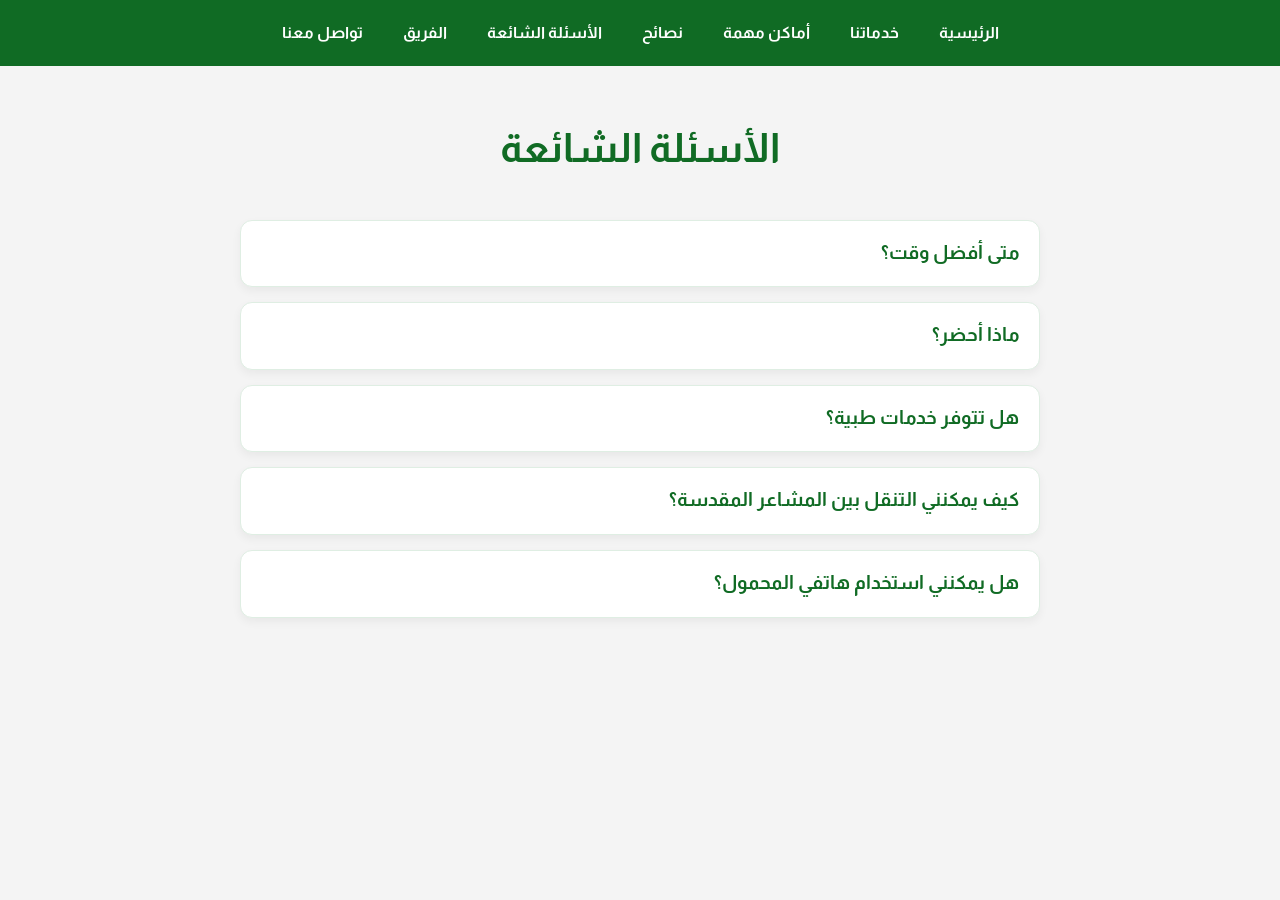
<file: faq.html>
<!DOCTYPE html>
<html lang="ar" dir="rtl">

<head>
  <meta charset="UTF-8">
  <meta name="viewport" content="width=device-width, initial-scale=1.0">
  <title>FAQ</title>
  <link rel="stylesheet" href="css/style.css">
  <link rel="stylesheet" href="css/responsive.css">
  <link href="https://fonts.googleapis.com/css2?family=Almarai:wght@300;400;700;800&display=swap" rel="stylesheet">


  <style>
    body {
      font-family: 'Almarai', sans-serif;
      background: #f4f4f4;
      margin: 0;
    }

    .faq-container {
      width: 90%;
      max-width: 800px;
      margin: 50px auto;
    }

    .faq-header {
      text-align: center;
      color: #106b24;
      margin-bottom: 40px;
      font-size: 2.5rem;
    }

    .card {
      background: #ffffff;
      padding: 20px;
      margin-bottom: 15px;
      border-radius: 12px;
      box-shadow: 0 4px 10px rgba(0, 0, 0, 0.05);
      transition: all 0.3s ease;
      border: 1px solid #dfeee3;
    }

    .card:hover {
      box-shadow: 0 6px 15px rgba(0, 0, 0, 0.1);
      transform: translateY(-2px);
    }

    .card button {
      width: 100%;
      text-align: right;
      background: none;
      border: none;
      font-size: 1.2rem;
      font-family: 'Almarai', sans-serif;
      font-weight: 700;
      color: #106b24;
      cursor: pointer;
      padding: 0;
      outline: none;
    }

    .answer {
      display: none;
      margin-top: 15px;
      padding-top: 15px;
      border-top: 1px solid #eee;
      color: #555;
      font-size: 1.1rem;
      line-height: 1.6;
    }
  </style>


</head>

<body>
  <header>
    <nav>
      <ul>
        <li><a href="index.html">الرئيسية</a></li>
        <li><a href="services_final_local.html">خدماتنا</a></li>
        <li><a href="Places.html">أماكن مهمة</a></li>
        <li><a href="tips.html">نصائح</a></li>
        <li><a href="faq.html">الأسئلة الشائعة</a></li>
        <li><a href="team.html">الفريق</a></li>
        <li><a href="ConatcatUs.html">تواصل معنا</a></li>
      </ul>
    </nav>
  </header>

  <div class="faq-container">
    <h1 class="faq-header">الأسئلة الشائعة</h1>

    <div class="card">
      <button onclick="show(0)">متى أفضل وقت؟</button>
      <p class="answer">في الأوقات الأقل ازدحاماً، وعادةً ما يكون ذلك في الصباح الباكر أو بعد منتصف الليل.</p>
    </div>

    <div class="card">
      <button onclick="show(1)">ماذا أحضر؟</button>
      <p class="answer">يُنصح بإحضار ملابس مريحة، حذاء مريح للمشي الطويل، زجاجة ماء، ومظلة شمسية.</p>
    </div>
    
    <div class="card">
      <button onclick="show(2)">هل تتوفر خدمات طبية؟</button>
      <p class="answer">نعم، تتوفر العديد من المراكز الصحية والمستشفيات الميدانية في محيط الحرم والمشاعر المقدسة لخدمة ضيوف الرحمن على مدار الساعة.</p>
    </div>

    <div class="card">
      <button onclick="show(3)">كيف يمكنني التنقل بين المشاعر المقدسة؟</button>
      <p class="answer">تتوفر حافلات النقل الترددي المخصصة لنقل الحجاج، بالإضافة إلى قطار المشاعر الذي يربط بين منى وعرفات ومزدلفة.</p>
    </div>

    <div class="card">
      <button onclick="show(4)">هل يمكنني استخدام هاتفي المحمول؟</button>
      <p class="answer">نعم، يمكنك استخدام هاتفك. يُنصح بشراء شريحة اتصال محلية عند الوصول للاستفادة من باقات الإنترنت والمكالمات بأسعار مناسبة.</p>
    </div>
  </div>

  <script src="js/script.js"></script>

</body>

</html>
</file>
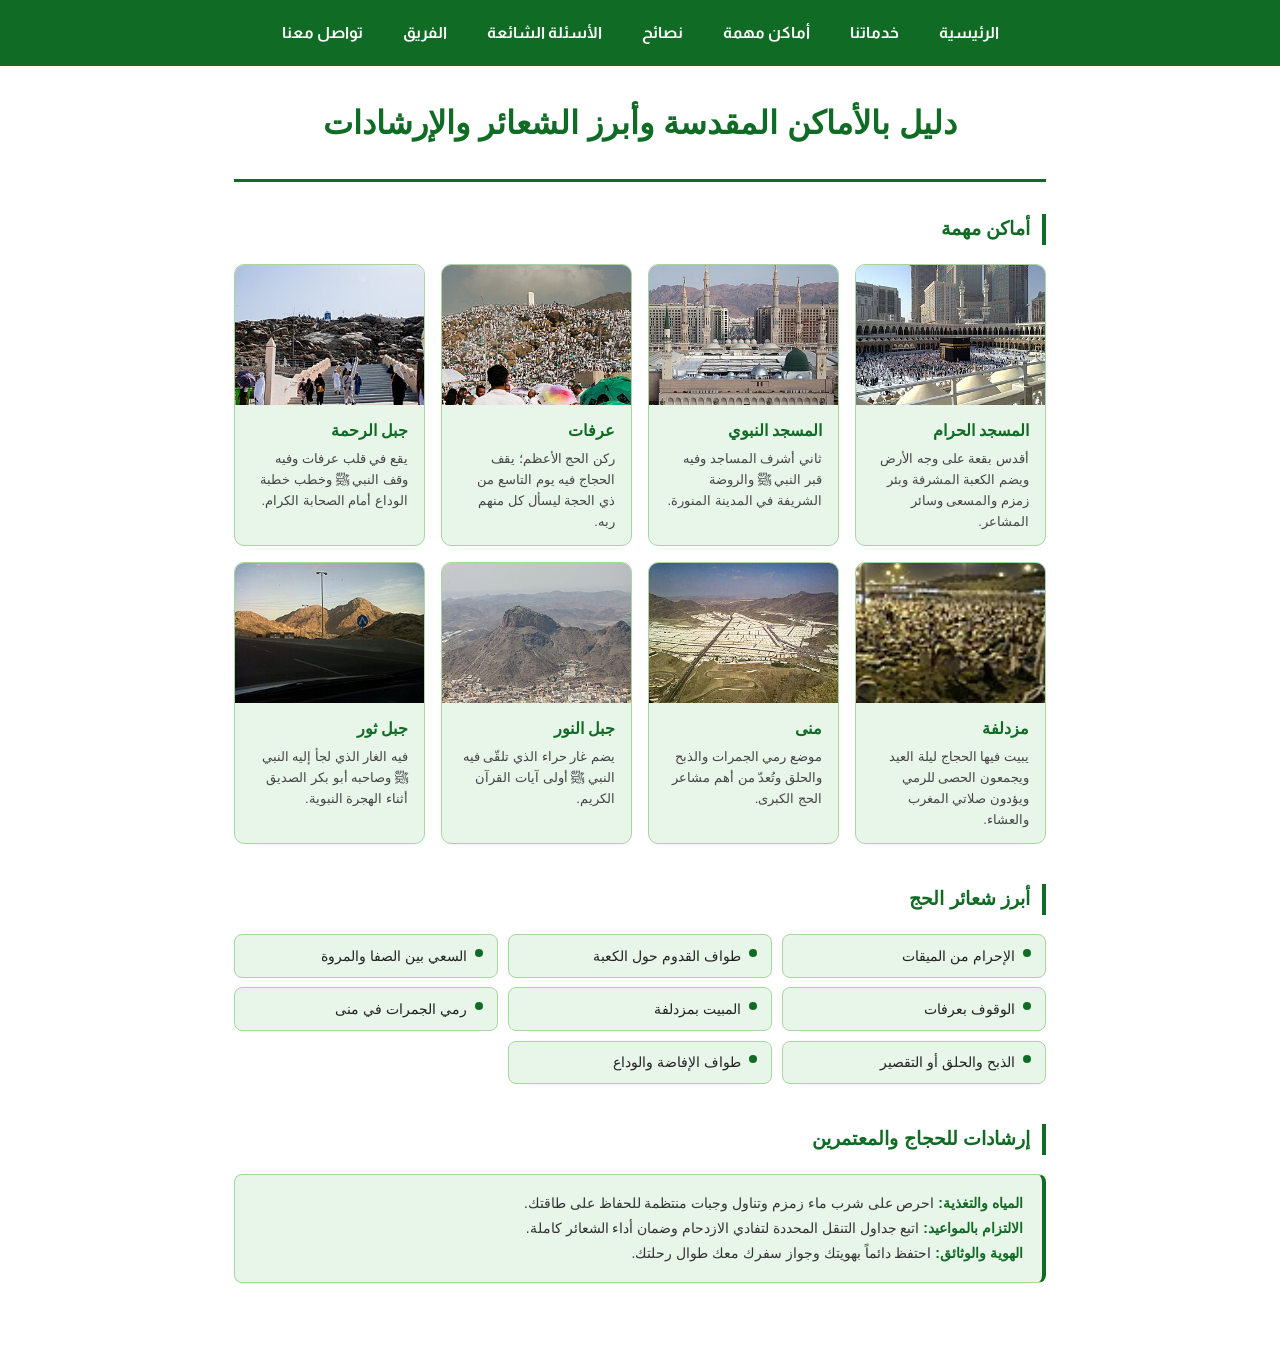
<file: Places.html>
<!DOCTYPE html>
<html lang="ar" dir="rtl">

<head>
  <meta charset="UTF-8">
  <meta name="viewport" content="width=device-width, initial-scale=1.0">
  <title>دليل الحجاج والمعتمرين</title>
  <link rel="stylesheet" href="css/placesStyle.css">
  <link rel="stylesheet" href="css/style.css">
  <link rel="stylesheet" href="css/responsive.css">
</head>
<body>
  <header>
    <nav>
      <ul>
        <li><a href="index.html">الرئيسية</a></li>
        <li><a href="services_final_local.html">خدماتنا</a></li>
        <li><a href="Places.html">أماكن مهمة</a></li>
        <li><a href="tips.html">نصائح</a></li>
        <li><a href="faq.html">الأسئلة الشائعة</a></li>
        <li><a href="team.html">الفريق</a></li>
        <li><a href="ConatcatUs.html">تواصل معنا</a></li>
      </ul>
    </nav>
  </header>

  <div class="page-wrapper">
    <div class="header">
      <h1>دليل بالأماكن المقدسة وأبرز الشعائر والإرشادات</h1>
    </div>

    <div class="section">
      <p class="section-title">أماكن مهمة</p>
      <div class="places-grid">

        <div class="place-card">
          <img src="src/haram.jpg" alt="المسجد الحرام">
          <div class="card-body">
            <h3>المسجد الحرام</h3>
            <p>أقدس بقعة على وجه الأرض ويضم الكعبة المشرفة وبئر زمزم والمسعى وسائر المشاعر.</p>
          </div>
        </div>

        <div class="place-card">
          <img src="src/nabawi.jpg" alt="المسجد النبوي">
          <div class="card-body">
            <h3>المسجد النبوي</h3>
            <p>ثاني أشرف المساجد وفيه قبر النبي ﷺ والروضة الشريفة في المدينة المنورة.</p>
          </div>
        </div>

        <div class="place-card">
          <img src="src/arafat.jpg" alt="عرفات">
          <div class="card-body">
            <h3>عرفات</h3>
            <p>ركن الحج الأعظم؛ يقف الحجاج فيه يوم التاسع من ذي الحجة ليسأل كل منهم ربه.</p>
          </div>
        </div>

        <div class="place-card">
          <img src="src/rahma.jpg" alt="جبل الرحمة">
          <div class="card-body">
            <h3>جبل الرحمة</h3>
            <p>يقع في قلب عرفات وفيه وقف النبي ﷺ وخطب خطبة الوداع أمام الصحابة الكرام.</p>
          </div>
        </div>

        <div class="place-card">
          <img src="src/muzdalifa.jpg" alt="مزدلفة">
          <div class="card-body">
            <h3>مزدلفة</h3>
            <p>يبيت فيها الحجاج ليلة العيد ويجمعون الحصى للرمي ويؤدون صلاتي المغرب والعشاء.</p>
          </div>
        </div>

        <div class="place-card">
          <img src="src/mina.jpg" alt="منى">
          <div class="card-body">
            <h3>منى</h3>
            <p>موضع رمي الجمرات والذبح والحلق وتُعدّ من أهم مشاعر الحج الكبرى.</p>
          </div>
        </div>

        <div class="place-card">
          <img src="src/noor.jpg" alt="جبل النور">
          <div class="card-body">
            <h3>جبل النور</h3>
            <p>يضم غار حراء الذي تلقّى فيه النبي ﷺ أولى آيات القرآن الكريم.</p>
          </div>
        </div>

        <div class="place-card">
          <img src="src/thor.jpg" alt="جبل ثور">
          <div class="card-body">
            <h3>جبل ثور</h3>
            <p>فيه الغار الذي لجأ إليه النبي ﷺ وصاحبه أبو بكر الصديق أثناء الهجرة النبوية.</p>
          </div>
        </div>

      </div>
    </div>

    <div class="section">
      <p class="section-title">أبرز شعائر الحج</p>
      <ul class="rituals-list">
        <li><span class="dot"></span>الإحرام من الميقات</li>
        <li><span class="dot"></span>طواف القدوم حول الكعبة</li>
        <li><span class="dot"></span>السعي بين الصفا والمروة</li>
        <li><span class="dot"></span>الوقوف بعرفات</li>
        <li><span class="dot"></span>المبيت بمزدلفة</li>
        <li><span class="dot"></span>رمي الجمرات في منى</li>
        <li><span class="dot"></span>الذبح والحلق أو التقصير</li>
        <li><span class="dot"></span>طواف الإفاضة والوداع</li>
      </ul>
    </div>

    <div class="section">
      <p class="section-title">إرشادات للحجاج والمعتمرين</p>
      <div class="tip-box">
        <strong>المياه والتغذية:</strong> احرص على شرب ماء زمزم وتناول وجبات منتظمة للحفاظ على طاقتك.<br>
        <strong>الالتزام بالمواعيد:</strong> اتبع جداول التنقل المحددة لتفادي الازدحام وضمان أداء الشعائر كاملة.<br>
        <strong>الهوية والوثائق:</strong> احتفظ دائماً بهويتك وجواز سفرك معك طوال رحلتك.
      </div>
    </div>

  </div>

</body>

</html>
</file>
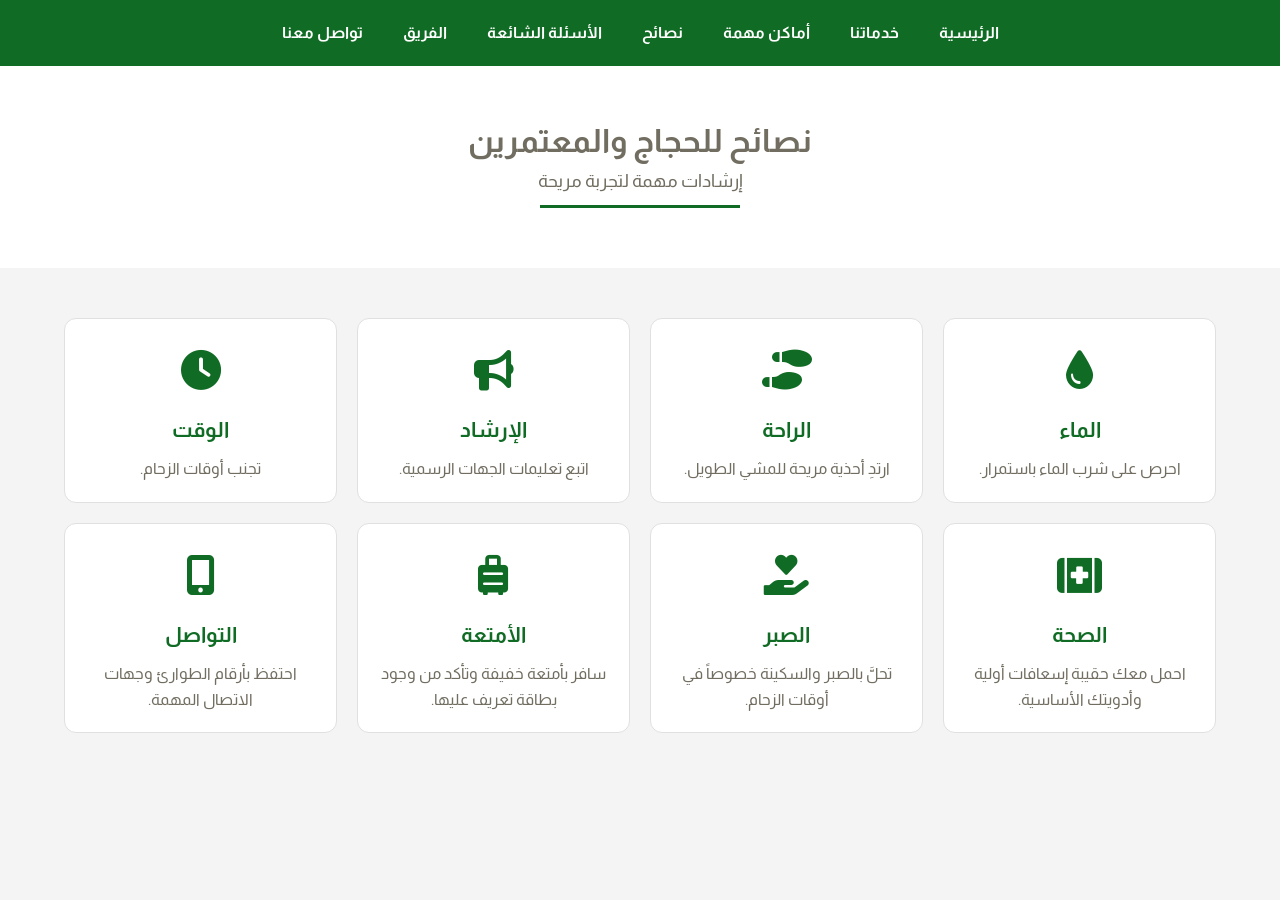
<file: tips.html>
<!DOCTYPE html>
<html lang="ar" dir="rtl">

<head>
  <meta charset="UTF-8">
  <meta name="viewport" content="width=device-width, initial-scale=1.0">
  <title>Tips</title>
  <link rel="stylesheet" href="css/style.css">
  <link rel="stylesheet" href="css/responsive.css">
  <link href="https://fonts.googleapis.com/css2?family=Almarai:wght@300;400;700;800&display=swap" rel="stylesheet">
  <link rel="stylesheet" href="https://cdnjs.cloudflare.com/ajax/libs/font-awesome/6.0.0-beta3/css/all.min.css">


  <style>
    body {
      font-family: 'Almarai', sans-serif;
      background: #f4f4f4;
      margin: 0;
    }

    /* HEADER */
    .page-header {
      text-align: center;
      padding: 50px 20px;
      background: #fff;
    }

    header h1 {
      color: #106b24;
    }

    .line {
      width: 200px;
      height: 3px;
      background: #106b24;
      margin: 10px auto;
    }

    .page-header p {
      color: #716d60;
      font-size: 1.1rem;
    }

    /* CONTAINER */
    .container {
      width: 90%;
      max-width: 1200px;
      margin: 50px auto;
    }

    /* GRID */
    .grid {
      display: grid;
      grid-template-columns: repeat(auto-fit, minmax(250px, 1fr));
      gap: 20px;
    }

    /* CARD */
    .card {
      background: #ffffff;
      border-radius: 12px;
      padding: 20px;
      text-align: center;
      transition: 0.3s;
      cursor: pointer;
      border: 1px solid #e0e0e0;
    }

    .card:hover {
      transform: translateY(-8px);
      box-shadow: 0 10px 20px rgba(16, 107, 36, 0.1);
      border-color: #106b24;
    }

    .icon {
      font-size: 40px;
      margin-bottom: 10px;
      color: #106b24;
    }

    .card h3 {
      color: #106b24;
      font-size: 1.3rem;
      margin-bottom: 10px;
    }

    .card p {
      color: #716d60;
      font-size: 1rem;
      line-height: 1.6;
    }

    /* Responsive */
    @media (max-width: 768px) {
      .grid {
        grid-template-columns: repeat(auto-fit, minmax(220px, 1fr));
      }
    }

    @media (max-width: 576px) {
      .grid {
        grid-template-columns: 1fr;
      }
    }
  </style>
</head>

<body>
  <header>
    <nav>
      <ul>
        <li><a href="index.html">الرئيسية</a></li>
        <li><a href="services_final_local.html">خدماتنا</a></li>
        <li><a href="Places.html">أماكن مهمة</a></li>
        <li><a href="tips.html">نصائح</a></li>
        <li><a href="faq.html">الأسئلة الشائعة</a></li>
        <li><a href="team.html">الفريق</a></li>
        <li><a href="ConatcatUs.html">تواصل معنا</a></li>
      </ul>
    </nav>
  </header>

  <div class="page-header">
    <h1>نصائح للحجاج والمعتمرين</h1>
    <p>إرشادات مهمة لتجربة مريحة</p>
    <div class="line"></div>
  </div>

  <section class="container">

    <div class="grid">

      <div class="card">
        <div class="icon"><i class="fas fa-tint"></i></div>
        <h3>الماء</h3>
        <p>احرص على شرب الماء باستمرار.</p>
      </div>

      <div class="card">
        <div class="icon"><i class="fas fa-shoe-prints"></i></div>
        <h3>الراحة</h3>
        <p>ارتدِ أحذية مريحة للمشي الطويل.</p>
      </div>

      <div class="card">
        <div class="icon"><i class="fas fa-bullhorn"></i></div>
        <h3>الإرشاد</h3>
        <p>اتبع تعليمات الجهات الرسمية.</p>
      </div>

      <div class="card">
        <div class="icon"><i class="fas fa-clock"></i></div>
        <h3>الوقت</h3>
        <p>تجنب أوقات الزحام.</p>
      </div>

      <div class="card">
        <div class="icon"><i class="fas fa-first-aid"></i></div>
        <h3>الصحة</h3>
        <p>احمل معك حقيبة إسعافات أولية وأدويتك الأساسية.</p>
      </div>

      <div class="card">
        <div class="icon"><i class="fas fa-hand-holding-heart"></i></div>
        <h3>الصبر</h3>
        <p>تحلَّ بالصبر والسكينة خصوصاً في أوقات الزحام.</p>
      </div>

      <div class="card">
        <div class="icon"><i class="fas fa-suitcase-rolling"></i></div>
        <h3>الأمتعة</h3>
        <p>سافر بأمتعة خفيفة وتأكد من وجود بطاقة تعريف عليها.</p>
      </div>

      <div class="card">
        <div class="icon"><i class="fas fa-mobile-alt"></i></div>
        <h3>التواصل</h3>
        <p>احتفظ بأرقام الطوارئ وجهات الاتصال المهمة.</p>
      </div>

    </div>

  </section>

</body>

</html>
</file>
<file: css/style.css>
@import url('https://fonts.googleapis.com/css2?family=Almarai:wght@300;400;700;800&display=swap');

/* تنسيق عام لصفحة index ايضاء لnavbar */
* {
    margin: 0;
    padding: 0;
    box-sizing: border-box;
}

body {

    font-family: 'Almarai', sans-serif;
    background-color: #ffffff;
    color: #716d60;
    line-height: 1.6;
    text-align: right;
    direction: rtl;
}

header {
    background-color: #106b24;
    padding: 20px 0;
}

nav ul {
    list-style: none;
    display: flex;
    justify-content: center;
}

nav ul li {
    margin: 0 20px;
}

nav ul li a {
    color: #ffffff;
    text-decoration: none;
    font-weight: 700;
}

nav ul li a i {
    margin-left: 8px;
}

.hero-section {
    background:  url('../src/MECA_Background.jpg') center/cover no-repeat;
    height: 100vh;
    display: flex;
    flex-direction: column;
    justify-content: center;
    align-items: center;
    text-align: center;
    padding: 0 20px;
}

.hero-section h1 {
    font-size: 3.5rem;
    color: #ffffff;
    margin-bottom: 20px;
    font-weight: 800;
    text-shadow: 2px 2px 4px rgba(0, 0, 0, 0.5);
}

.hero-section p {
    font-size: 1.3rem;
    color: #ffffff;
    max-width: 700px;
    text-shadow: 1px 1px 3px rgba(0, 0, 0, 0.5);
}

/* 5. قسم التفاصيل */
.details-section {
    padding: 100px 50px;
}

.details-section h2 {
    color: #106b24;
    margin-bottom: 30px;
    text-align: center;
}

.about-us-grid {
    display: grid;
    grid-template-columns: repeat(auto-fit, minmax(300px, 1fr));
    gap: 50px;
    align-items: center;
    margin-top: 50px;
    text-align: right;
}

.about-us-text .intro {
    margin-bottom: 20px;
    font-size: 1.1rem;
    line-height: 1.8;
    color: #716d60;
}

.about-us-text ul {
    list-style: none;
    padding: 0;
    margin-bottom: 30px;
}

.about-us-text ul li {
    display: flex;
    align-items: flex-start;
    margin-bottom: 15px;
    font-size: 1.05rem;
}

.about-us-text ul li i {
    color: #106b24;
    font-size: 1.3rem;
    margin-left: 12px;
    margin-top: 3px;
}

.about-us-image img {
    width: 100%;
    border-radius: 15px;
    box-shadow: 0 10px 25px rgba(0, 0, 0, 0.1);
}

/* تنسيق الأزرار */
.main-btn {
    background-color: #106b24;
    color: #ffffff;
    padding: 15px 30px;
    border: none;
    border-radius: 8px;
    font-weight: bold;
    text-decoration: none;
    margin-top: 30px;
    display: inline-block;
}

/* تنسيق الملاحظة الخاصة */
#special-note {
    background-color: #f0f9f4;
    padding: 20px;
    border-right: 5px solid #106b24;
    margin-top: 20px;
    border-radius: 8px;
}

/* 6. قسم الأهداف - بطاقات جميلة */
.goals-container {
    display: grid;
    grid-template-columns: repeat(auto-fit, minmax(300px, 1fr));
    gap: 30px;
    margin-top: 50px;
    margin-bottom: 50px;
}

.goal-card {
    background: linear-gradient(135deg, #ffffff 0%, #f0f9f4 100%);
    border: 2px solid #106b24;
    border-radius: 15px;
    padding: 40px 30px;
    text-align: center;
    transition: all 0.3s ease;
    box-shadow: 0 5px 15px rgba(0, 0, 0, 0.1);
    position: relative;
}

.goal-card:hover {
    transform: translateY(-10px);
    box-shadow: 0 15px 30px rgba(16, 107, 36, 0.2);
    border-color: #f9da6c;
}

.goal-icon {
    width: 80px;
    height: 80px;
    background: linear-gradient(135deg, #106b24, #0d5620);
    border-radius: 50%;
    display: flex;
    align-items: center;
    justify-content: center;
    margin: 0 auto 20px;
    font-size: 2.5rem;
    color: #f9da6c;
    transition: all 0.3s ease;
}

.goal-card:hover .goal-icon {
    transform: rotate(10deg) scale(1.1);
    background: linear-gradient(135deg, #0d5620, #106b24);
}

.goal-card h4 {
    color: #106b24;
    font-size: 1.5rem;
    margin-bottom: 15px;
    font-weight: 700;
}

.goal-card p {
    color: #716d60;
    font-size: 1rem;
    line-height: 1.8;
}
</file>
<file: css/responsive.css>
/* === شاشات التابلت وما دون (أقل من 992px) === */
@media (max-width: 992px) {

    /* --- عام --- */
    .details-section .section-title {
        font-size: 2.2rem;
    }

    nav ul {
        flex-direction: column;
        align-items: center;
        padding: 0;
    }

    nav ul li {
        margin: 10px 0;
    }

    .hero-section h1 {
        font-size: 3rem;
    }

    .hero-section p {
        font-size: 1.2rem;
    }

    .details-section {
        padding: 60px 30px;
    }
}

/* === شاشات الجوال وما دون (أقل من 768px) === */
@media (max-width: 768px) {

    body {
        line-height: 1.7;
    }

    .details-section .section-title,
    .page-header h1,
    .faq-header {
        font-size: 2rem;
    }

    /* indexhtml */
    .hero-section {
        height: auto;
        padding: 100px 20px;
    }

    .hero-section h1 {
        font-size: 2.5rem;
    }

    .hero-section p {
        font-size: 1.1rem;
        padding: 0 10px;
    }

    .details-section {
        padding: 50px 20px;
    }

    /* places.html */
    .page-wrapper {
        padding: 1.5rem 1rem;
    }

    .page-wrapper .header h1 {
        font-size: 1.6rem;
    }

    /* index */
    .about-us-grid {
        gap: 30px;
    }

    .faq-container {
        width: 100%;
        padding: 0 15px;
        margin: 40px auto;
    }

    .faq-header {
        margin-bottom: 30px;
    }

    .card button {
        font-size: 1.1rem;
    }

    .answer {
        font-size: 1rem;
    }
}

@media (max-width: 576px) {

    /* --- الصفحة الرئيسية: قسم الأهداف --- */
    .goals-container {
        grid-template-columns: 1fr;
    }

    .goal-card {
        padding: 30px 20px;
    }

    .page-header {
        padding: 40px 15px;
    }

    .page-wrapper .section-title {
        font-size: 1.1rem;
    }

    .page-header h1 {
        font-size: 1.8rem;
    }
}
</file>
<file: css/placesStyle.css>
* { box-sizing: border-box; margin: 0; padding: 0; }

.page-wrapper {
  max-width: 860px;
  margin: 0 auto;
  padding: 2rem 1.5rem;
  font-family: 'Segoe UI', Tahoma, Arial, sans-serif;
  direction: rtl;
  color: #111;
  background: #ffffff;
}

.header {
  text-align: center;
  border-bottom: 3px solid #106b24;
  padding-bottom: 1.5rem;
  margin-bottom: 2rem;
}

.header h1 {
  font-size: 2rem;
  font-weight: 700;
  color: #106b24;
  margin-bottom: 0.4rem;
}

.section-title {
  font-size: 1.2rem;
  font-weight: 600;
  color: #106b24;
  border-right: 4px solid #106b24;
  padding-right: 0.75rem;
  margin-bottom: 1.2rem;
}

.section { margin-bottom: 2.5rem; }

.places-grid {
  display: grid;
  grid-template-columns: repeat(auto-fit, minmax(190px, 1fr));
  gap: 1rem;
}

.place-card {
  border: 1px solid #a8d5a2;
  border-radius: 10px;
  overflow: hidden;
  background: #e8f5e9;
  /* padding: 4rem; */
}

.place-card img {
  width: 100%;
  height: 140px;
  object-fit: cover;
  display: block;
}

.card-body { padding: 0.8rem 1rem; }

.place-card h3 {
  font-size: 1rem;
  font-weight: 600;
  color: #106b24;
  margin-bottom: 0.3rem;
}

.place-card p {
  font-size: 0.82rem;
  color: #444;
  line-height: 1.6;
}

.rituals-list {
  list-style: none;
  display: grid;
  grid-template-columns: repeat(auto-fit, minmax(200px, 1fr));
  gap: 0.6rem;
}

.rituals-list li {
  display: flex;
  align-items: flex-start;
  gap: 0.5rem;
  font-size: 0.88rem;
  color: #222;
  padding: 0.6rem 0.9rem;
  border: 1px solid #a8d5a2;
  border-radius: 8px;
  background: #e8f5e9;
}

.dot {
  width: 8px;
  height: 8px;
  border-radius: 50%;
  background: #106b24;
  flex-shrink: 0;
  margin-top: 4px;
}

.tip-box {
  background: #e8f5e9;
  border: 1px solid #a8d5a2;
  border-right: 4px solid #106b24;
  border-radius: 8px;
  padding: 1rem 1.2rem;
  font-size: 0.87rem;
  color: #333;
  line-height: 1.8;
}

.tip-box strong { color: #106b24; font-weight: 600; }
</file>
